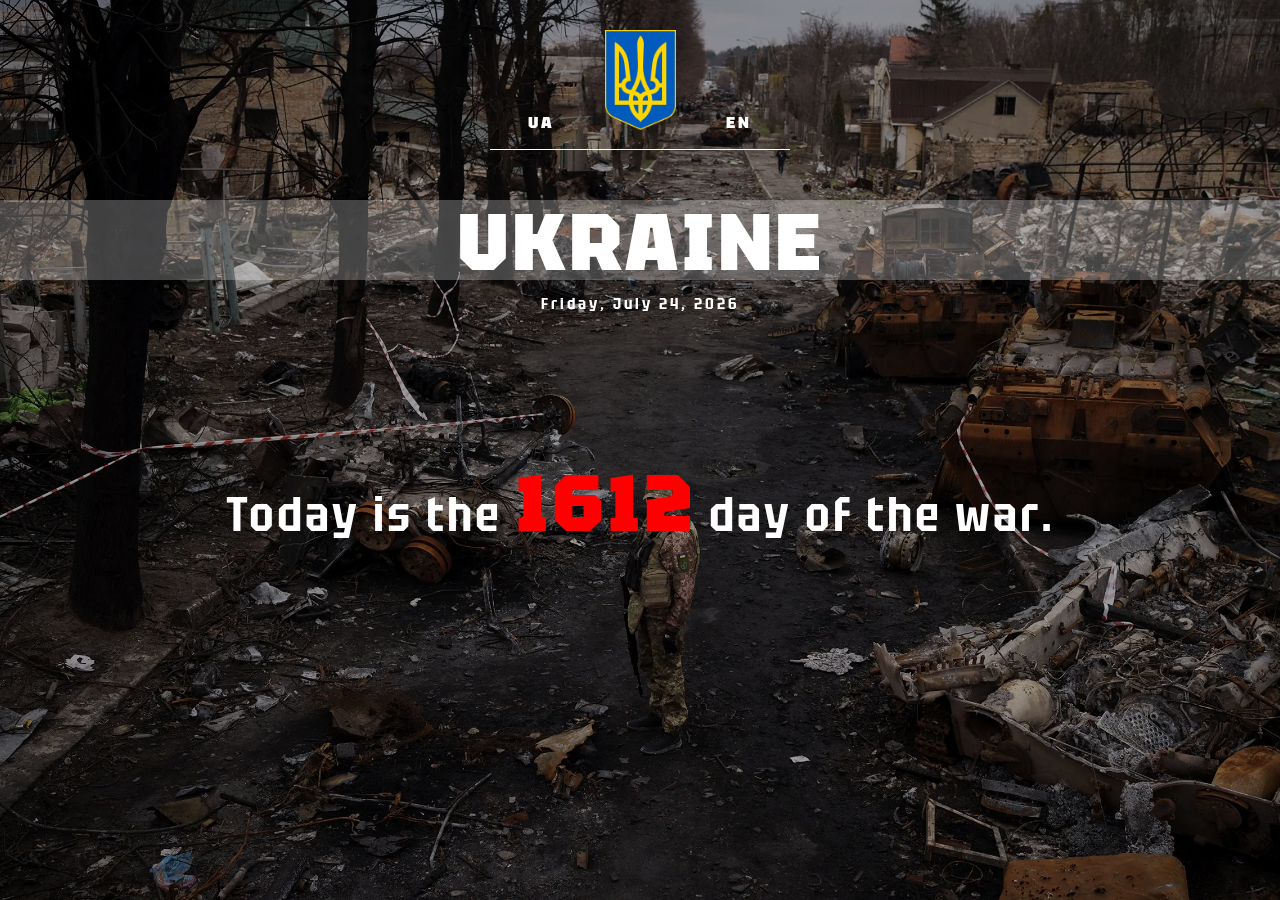
<file: index.html>
<!DOCTYPE html>
<html lang="en">

<head>
  <meta charset="UTF-8">
  <meta http-equiv="X-UA-Compatible" content="IE=edge">
  <meta name="viewport" content="width=device-width, initial-scale=1.0">
  <link rel="stylesheet" href="css/style.css">
  <title>Day of War</title>
</head>

<body>
  <div class="wrapper">
    <div class="overlay">
      <header class="header">
        <div class="container">
          <div class="header_content">
            <nav class="languages">
              <ul class="languages_list">
                <li class="languages_language">
                  <a id="UA" class="language_link" href="ua.html">UA</a>
                </li>
                <li>
                  <a class="logo" href="https://ukraine.ua">
                    <img class="logo_img" src="img/Coat_of_Arms.png" alt="coat-of-arms">
                  </a>
                </li>
                <li class="languages_language">
                  <a id="EN" class="language_link" href="index.html">EN</a>
                </li>
              </ul>
            </nav>
          </div>

        </div>
      </header>

      <div class="main">
        <div class="main_title-overlay"></div>
        <div class="container">
          <div class="main_content">
            <div class="main_title">
              <h1>UKRAINE</h1>
            </div>
            <div class="main_subtitle">
              <h3 class="main_date"></h3>
            </div>
            <div class="main_text">
              <h2>
                Today is the <span id="main_text-days"></span> day of the war.
              </h2>
            </div>
          </div>
        </div>
      </div>
    </div>
  </div>

 

  <script type="text/javascript" src="js/script.js"></script>
</body>

</html>
</file>
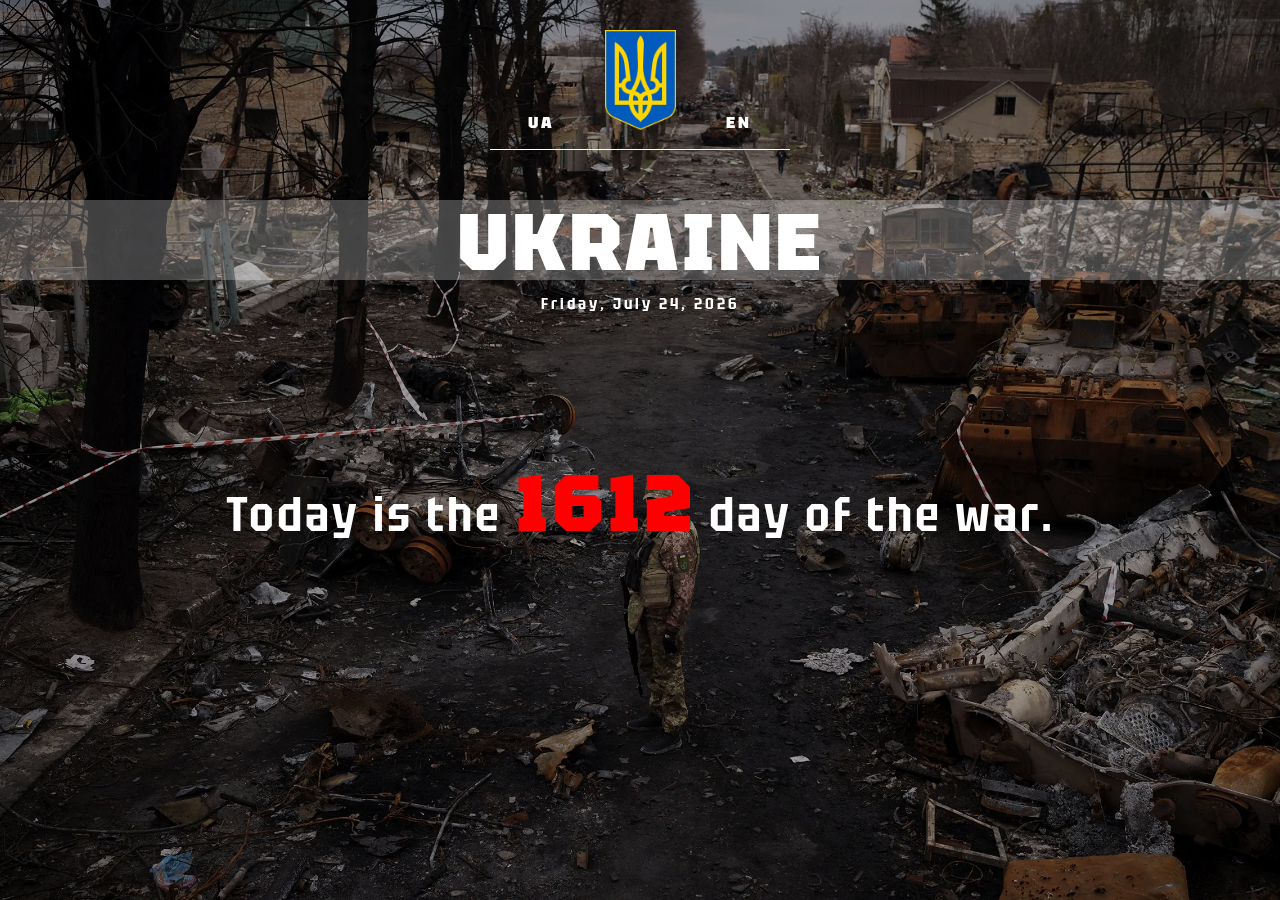
<file: en.html>
<!DOCTYPE html>
<html lang="en">

<head>
  <meta charset="UTF-8">
  <meta http-equiv="X-UA-Compatible" content="IE=edge">
  <meta name="viewport" content="width=device-width, initial-scale=1.0">
  <link rel="preconnect" href="https://fonts.googleapis.com">
  <link rel="preconnect" href="https://fonts.gstatic.com" crossorigin>
  <link href="https://fonts.googleapis.com/css2?family=Syne:wght@700;800&display=swap" rel="stylesheet">
  <link rel="stylesheet" href="css/style.css">
  <title>Day of War</title>
</head>

<body>
  <div class="wrapper">
    <div class="overlay">
      <header class="header">
        <div class="container">
          <div class="header_content">
            <nav class="languages">
              <ul class="languages_list">
                <li class="languages_language">
                  <a id="UA" class="language_link" href="ua.html">UA</a>
                </li>
                <li>
                  <a class="logo" href="https://ukraine.ua">
                    <img class="logo_img" src="img/Coat_of_Arms.png" alt="coat-of-arms">
                  </a>
                </li>
                <li class="languages_language">
                  <a id="EN" class="language_link" href="en.html">EN</a>
                </li>
              </ul>
            </nav>
          </div>

        </div>
      </header>

      <div class="main">
        <div class="main_title-overlay"></div>
        <div class="container">
          <div class="main_content">
            <div class="main_title">
              <h1>UKRAINE</h1>
            </div>
            <div class="main_subtitle">
              <h3 class="main_date"></h3>
            </div>
            <div class="main_text">
              <h2>
                Today is the <span id="main_text-days"></span> day of the war.
              </h2>
            </div>
          </div>
        </div>
      </div>
    </div>
  </div>

 

  <script type="text/javascript" src="js/script.js"></script>
</body>

</html>
</file>
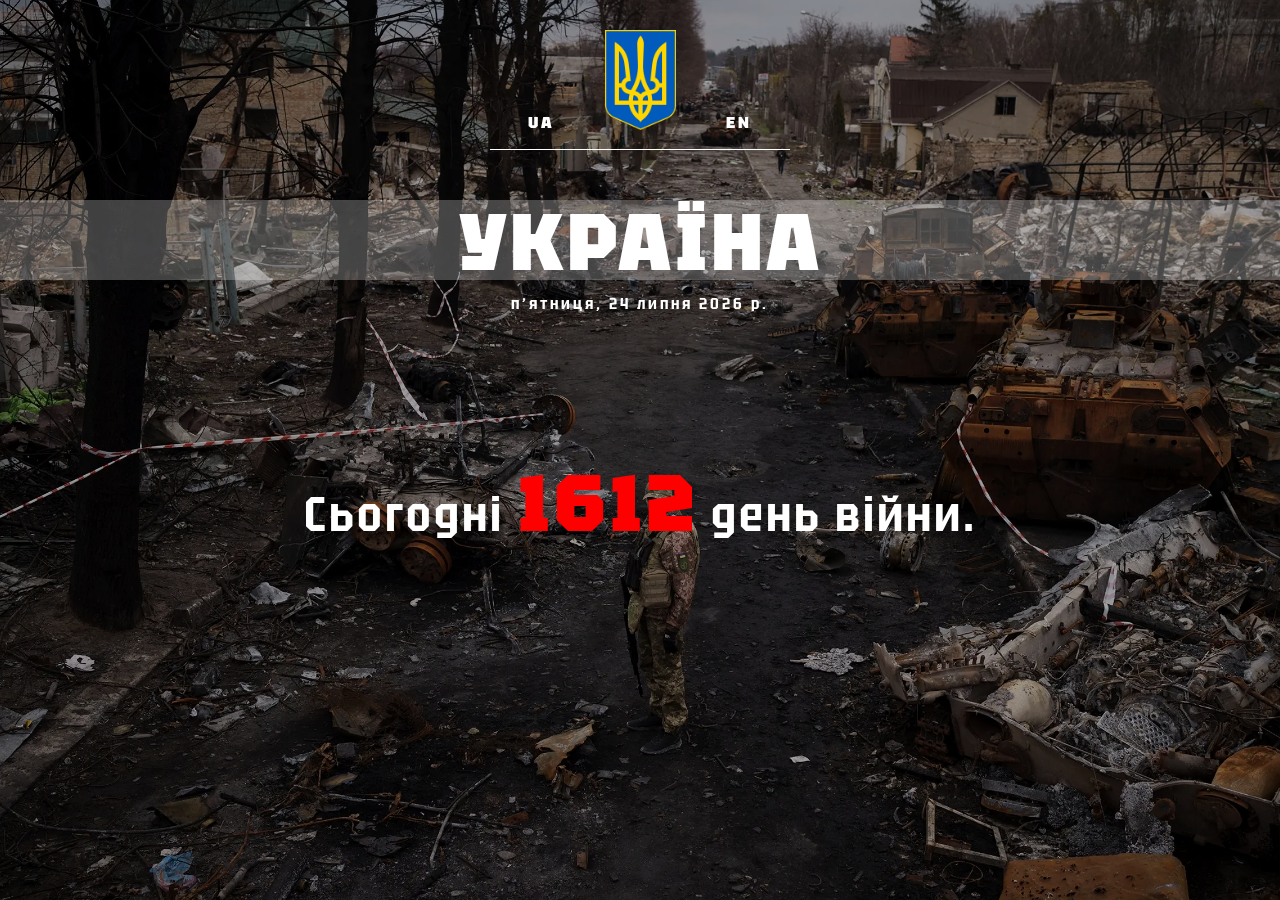
<file: ua.html>
<!DOCTYPE html>
<html lang="uk">

<head>
  <meta charset="UTF-8">
  <meta http-equiv="X-UA-Compatible" content="IE=edge">
  <meta name="viewport" content="width=device-width, initial-scale=1.0">
  <link rel="stylesheet" href="css/style.css">
  <title>День війни</title>
</head>

<body>
  <div class="wrapper">
    <div class="overlay">
      <header class="header">
        <div class="container">
          <div class="header_content">
            <nav class="languages">
              <ul class="languages_list">
                <li class="languages_language">
                  <a id="UA" class="language_link" href="ua.html">UA</a>
                </li>
                <li>
                  <a class="logo" href="https://ukraine.ua">
                    <img class="logo_img" src="img/Coat_of_Arms.png" alt="coat-of-arms">
                  </a>
                </li>
                <li class="languages_language">
                  <a id="EN" class="language_link" href="index.html">EN</a>
                </li>
              </ul>
            </nav>
          </div>

        </div>
      </header>

      <div class="main">
        <div class="main_title-overlay"></div>
        <div class="container">
          <div class="main_content">
            <div class="main_title">
              <h1>УКРАЇНА</h1>
            </div>
            <div class="main_subtitle">
              <h3 class="main_date"></h3>
            </div>
            <div class="main_text">
              <h2>
                Сьогодні <span id="main_text-days"></span> день війни.
              </h2>
            </div>
          </div>
        </div>
      </div>
    </div>
  </div>

 

  <script type="text/javascript" src="js/script.js"></script>
</body>

</html>
</file>
<file: css/style.css>
/*----------------nulling styles-------------*/
*{padding: 0;margin: 0;border: 0;}
*,*:before,*:after{-moz-box-sizing: border-box;-webkit-box-sizing: border-box;box-sizing: border-box;}
:focus,:active{outline: none;}
a:focus,a:active{outline: none;}
nav,footer,header,aside{display: block;}
html,body{height:100%;width:100%;font-size:100%;line-height:1;font-size:16px;-ms-text-size-adjust:100%;-moz-text-size-adjust:100%;-webkit-text-size-adjust:100%;}
a,a:visited{text-decoration: none;}
a:hover{text-decoration: none;}
ul li{list-style: none;}
img{vertical-align: top;}
h1,h2,h3,h4,h5,h6{font-size:inherit;font-weight: inherit;}

/*---------fonts import-----------*/
@font-face {
  font-family: 'Tektur Black';
  src: url(../fonts/Tektur-Black.ttf);
  font-weight: 900;
}

@font-face {
  font-family: 'TekturNarrow Semibold';
  src: url(../fonts/TekturNarrow-SemiBold.ttf);
  font-weight: 600;
}

/*--------------------------------*/

body {
  text-align: center;
  color: #fff;
  font-family: 'TekturNarrow Semibold';
  background-image: url(../img/war.webp);
	background-size: cover;
	background-position: center;
	background-repeat: no-repeat;
  letter-spacing: 3px;
}
.wrapper{
	min-height: 100%;
}

.overlay{
  position: fixed;
  width: 100%;
  height: 100%;
  top: 0;
  left: 0;
  right: 0;
  bottom: 0;
  background-color: rgba(0,0,0,0.35);
  z-index: 2;
}

.container {
  max-width: 1220px;
	padding: 0 10px;
	margin: 0 auto;
}

.header_content{
  display: flex;
	justify-content: center;
	padding: 30px 0 20px 0;
  position: relative;
}

.header_content::after{
    content : "";
    position : absolute;
    width : 300px;
    height : 1px;
    background-color: #fff;
    bottom: 0;
    left: 50%; 
    transform: translate(-50%);
}

.logo_img {
  height: 100px;
  width: auto;
  margin: 0 50px;
}

.languages_list {
	display: flex;
  align-items: flex-end;
}

.language_link {
	text-transform: uppercase;
  color: #fff;
  font-family: 'Tektur Black';
}

.main_content {
  display: flex;
  flex-direction: column;
  justify-content: center;
  align-items: center;
  flex: 1 1 auto;
}

.main_title {
  font-family: 'Tektur Black';
  font-size: 5rem;
  padding: 50px 0 15px 0;
  font-weight: 800;
  position: relative;
}

.main_title-overlay{
  position: absolute;
  height: 80px;
  width: 100%;
  background-color: rgba(255, 255, 255, 0.25);
  top: 200px;
  left: 0;
}

.main_text {
  font-size: 3rem;
  padding: 150px 0;
  font-weight: 700;
}

#main_text-days {
  font-family: 'Tektur Black';
  font-size: 5rem;
  color: red;
}

.footer {
  position: absolute; 
  left: 0; 
  bottom: 0; 
  height: 25px;
  width: 100%;
  background-color: rgba(0, 0, 0, 0.5);
  z-index: 2;
  display: flex;
  align-items: center;
  justify-content: center;
}

@media (hover: hover) {
  .language_link:hover {
  color: #ffcc00;
  }
}

@media only screen and (max-width: 768px){
  .main_title {
    font-size: 4rem;
  }
  .main_title-overlay {
    height: 64px;
  }
  .main_text {
    font-size: 2.5rem;
  }
  #main_text-days {
    font-size: 4rem;
  }
}

@media only screen and (max-width: 530px){
  .main_title {
    font-size: 3rem;
  }
  .main_title-overlay {
    height: 48px;
  }
}

@media only screen and (max-width: 480px){
  .main_text {
    font-size: 2rem;
  }
  #main_text-days {
    font-size: 3.5rem;
  }
}
  
@media only screen and (max-width: 380px){
  .main_title {
    font-size: 2.5rem;
  }
  .main_text {
    padding: 50px 0;
  }
  .main_title-overlay {
    height: 40px;
  }
}
</file>
